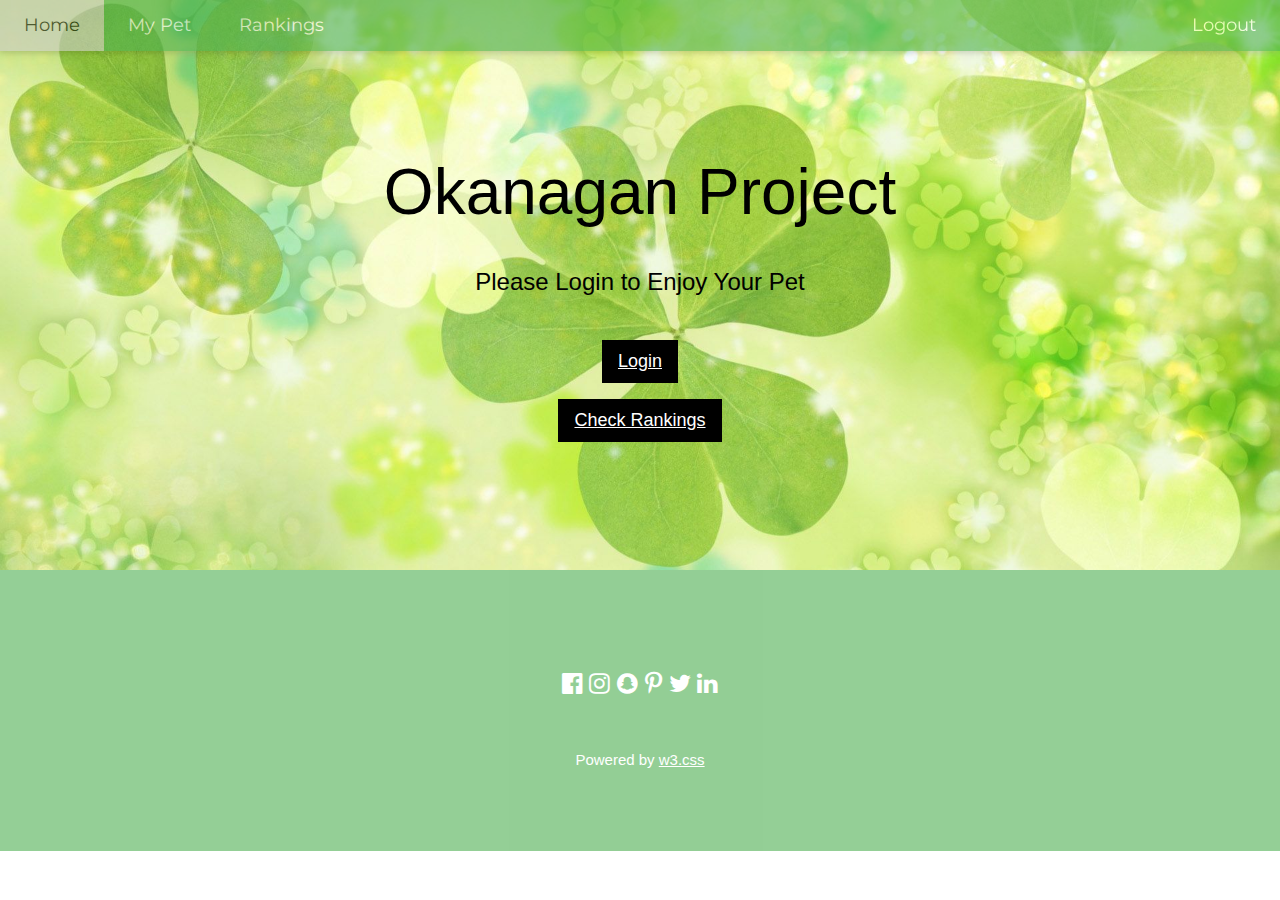
<file: index.html>
<!DOCTYPE html>
<html lang="en">
<title>Ok Project</title>
<meta charset="UTF-8">
<meta name="viewport" content="width=device-width, initial-scale=1">

<link rel="preload"  rel="stylesheet" href="css/mystyle.css" as="style">
<link rel="preload" rel="stylesheet" href="css/w3style.css" as="style">
<link rel="stylesheet" href="https://fonts.googleapis.com/css?family=Lato">
<link rel="stylesheet" href="https://fonts.googleapis.com/css?family=Montserrat">
<link rel="stylesheet" href="https://cdnjs.cloudflare.com/ajax/libs/font-awesome/4.7.0/css/font-awesome.min.css">
<link rel="stylesheet" href="css/mystyle.css">
<link rel="stylesheet" href="css/w3style.css">


<body>

<!-- Navbar -->
<div class="w3-top">
  <div class="w3-bar w3-green w3-card w3-left-align w3-large  w3-opacity">
    <a class="w3-bar-item w3-button w3-hide-medium w3-hide-large w3-right w3-padding-large w3-hover-white w3-large w3-green" href="javascript:void(0);" onclick="myFunction()" title="Toggle Navigation Menu"><i class="fa fa-bars"></i></a>
    <a href="index.html" class="w3-bar-item w3-button w3-padding-large w3-white">Home</a>
    <a href="pet_selection.php" class="w3-bar-item w3-button w3-hide-small w3-padding-large w3-hover-white">My Pet</a>
    <a href="ranking.php" class="w3-bar-item w3-button w3-padding-large w3-hide-small w3-hover-white">Rankings</a>
    <a href="logout.php" class="right-bar-item w3-button w3-hide-small w3-padding-large w3-hover-white">Logout</a>
  </div>

  <!-- Navbar on small screens -->
  <div id="navDemo" class="w3-bar-block w3-white w3-hide w3-hide-large w3-hide-medium w3-large">
    <a href="pet_selection.php" class="w3-bar-item w3-button w3-padding-large">My Pets</a>
    <a href="ranking.php" class="w3-bar-item w3-button w3-padding-large">Rankings</a>
    <a href="logout.php" class="w3-bar-item w3-button w3-padding-large">Logout</a>
  </div>
</div>

<!-- Header -->
<header id="ok-background" class="w3-container w3-green w3-center" style="padding:128px 16px">
  <h1 class="ok-text-color w3-margin w3-jumbo">Okanagan Project</h1>
  <p class="ok-text-color w3-xlarge">Please Login to Enjoy Your Pet</p>
  <button class="w3-button w3-black w3-large w3-margin-top"> <a href="login.html">Login</a></button> <br>
  <button class="w3-button w3-black w3-large w3-margin-top"> <a href="ranking.php">Check Rankings</a></button>
</header>


<!-- Footer -->
<footer class="w3-green w3-container w3-padding-64 w3-center w3-opacity">  
  <div class="w3-xlarge w3-padding-32">
    <i class="fa fa-facebook-official w3-hover-opacity"></i>
    <i class="fa fa-instagram w3-hover-opacity"></i>
    <i class="fa fa-snapchat w3-hover-opacity"></i>
    <i class="fa fa-pinterest-p w3-hover-opacity"></i>
    <i class="fa fa-twitter w3-hover-opacity"></i>
    <i class="fa fa-linkedin w3-hover-opacity"></i>
 </div>
 <p>Powered by <a href="https://www.w3schools.com/w3css/default.asp" target="_blank">w3.css</a></p>
</footer>

<script>
// Used to toggle the menu on small screens when clicking on the menu button
function myFunction() {
  var x = document.getElementById("navDemo");
  if (x.className.indexOf("w3-show") == -1) {
    x.className += " w3-show";
  } else { 
    x.className = x.className.replace(" w3-show", "");
  }
}
</script>

</body>
</html>
</file>
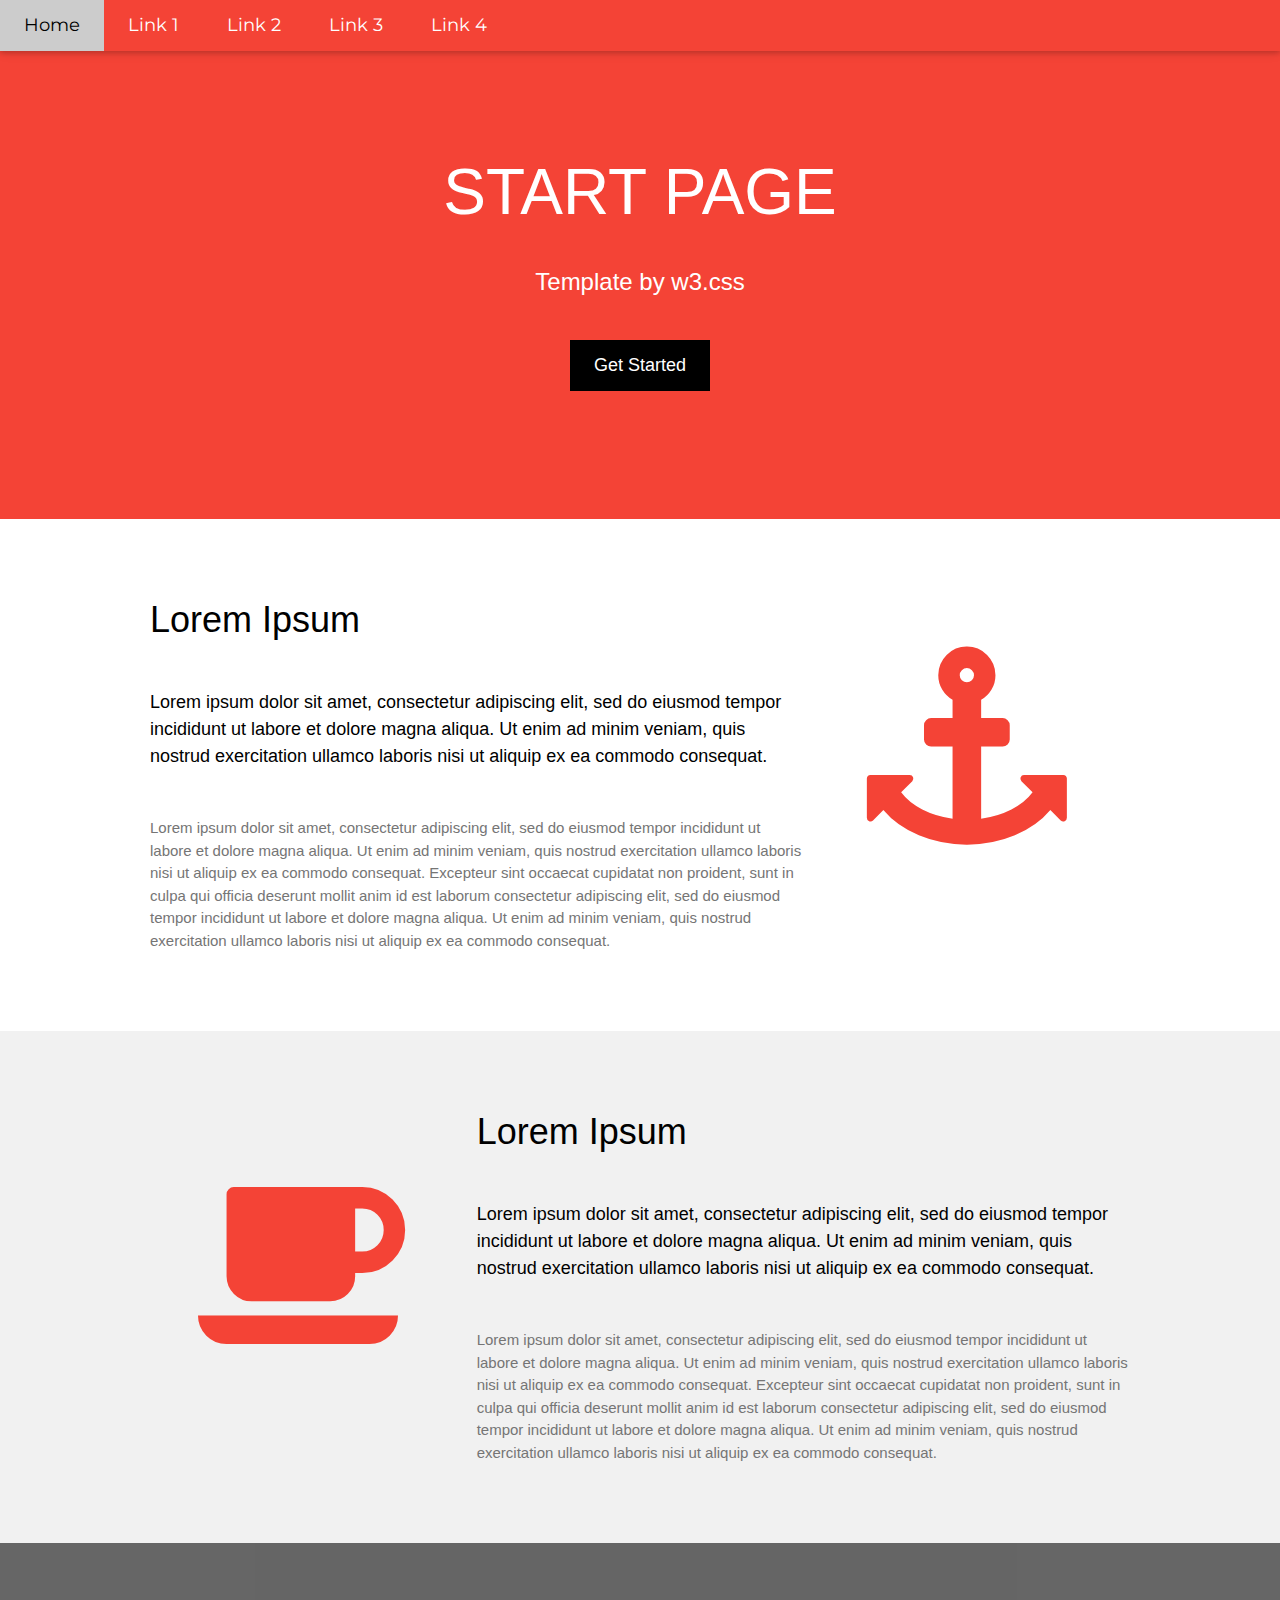
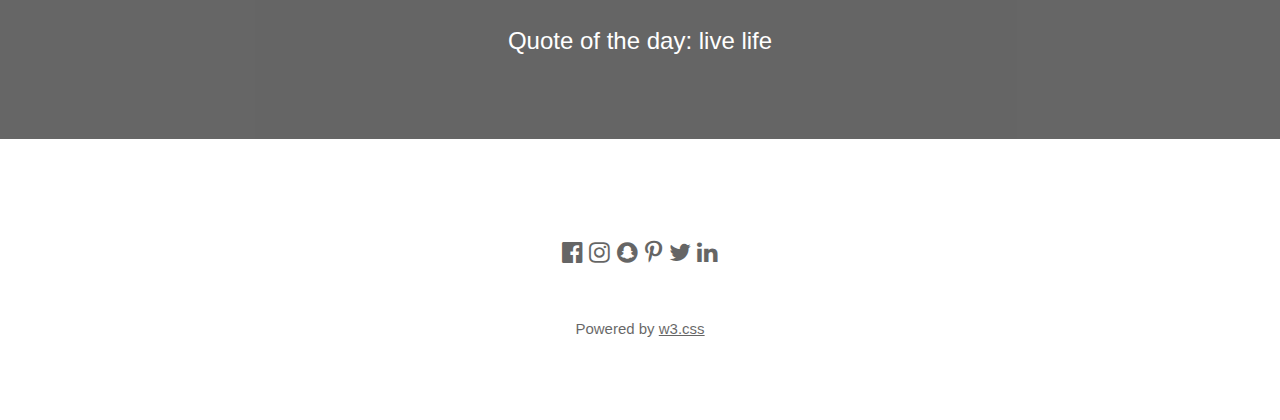
<file: index copy.html>
<!DOCTYPE html>
<html lang="en">
<title>Ok Project</title>
<meta charset="UTF-8">
<meta name="viewport" content="width=device-width, initial-scale=1">

<link rel="stylesheet" href="https://fonts.googleapis.com/css?family=Lato">
<link rel="stylesheet" href="https://fonts.googleapis.com/css?family=Montserrat">
<link rel="stylesheet" href="https://cdnjs.cloudflare.com/ajax/libs/font-awesome/4.7.0/css/font-awesome.min.css">
<link rel="stylesheet" href="css/w3style.css">

<body>

<!-- Navbar -->
<div class="w3-top">
  <div class="w3-bar w3-red w3-card w3-left-align w3-large">
    <a class="w3-bar-item w3-button w3-hide-medium w3-hide-large w3-right w3-padding-large w3-hover-white w3-large w3-red" href="javascript:void(0);" onclick="myFunction()" title="Toggle Navigation Menu"><i class="fa fa-bars"></i></a>
    <a href="#" class="w3-bar-item w3-button w3-padding-large w3-white">Home</a>
    <a href="#" class="w3-bar-item w3-button w3-hide-small w3-padding-large w3-hover-white">Link 1</a>
    <a href="#" class="w3-bar-item w3-button w3-hide-small w3-padding-large w3-hover-white">Link 2</a>
    <a href="#" class="w3-bar-item w3-button w3-hide-small w3-padding-large w3-hover-white">Link 3</a>
    <a href="#" class="w3-bar-item w3-button w3-hide-small w3-padding-large w3-hover-white">Link 4</a>
  </div>

  <!-- Navbar on small screens -->
  <div id="navDemo" class="w3-bar-block w3-white w3-hide w3-hide-large w3-hide-medium w3-large">
    <a href="#" class="w3-bar-item w3-button w3-padding-large">Link 1</a>
    <a href="#" class="w3-bar-item w3-button w3-padding-large">Link 2</a>
    <a href="#" class="w3-bar-item w3-button w3-padding-large">Link 3</a>
    <a href="#" class="w3-bar-item w3-button w3-padding-large">Link 4</a>
  </div>
</div>

<!-- Header -->
<header class="w3-container w3-red w3-center" style="padding:128px 16px">
  <h1 class="w3-margin w3-jumbo">START PAGE</h1>
  <p class="w3-xlarge">Template by w3.css</p>
  <button class="w3-button w3-black w3-padding-large w3-large w3-margin-top">Get Started</button>
</header>

<!-- First Grid -->
<div class="w3-row-padding w3-padding-64 w3-container">
  <div class="w3-content">
    <div class="w3-twothird">
      <h1>Lorem Ipsum</h1>
      <h5 class="w3-padding-32">Lorem ipsum dolor sit amet, consectetur adipiscing elit, sed do eiusmod tempor incididunt ut labore et dolore magna aliqua. Ut enim ad minim veniam, quis nostrud exercitation ullamco laboris nisi ut aliquip ex ea commodo consequat.</h5>

      <p class="w3-text-grey">Lorem ipsum dolor sit amet, consectetur adipiscing elit, sed do eiusmod tempor incididunt ut labore et dolore magna aliqua. Ut enim ad minim veniam, quis nostrud exercitation ullamco laboris nisi ut aliquip ex ea commodo consequat. Excepteur sint
        occaecat cupidatat non proident, sunt in culpa qui officia deserunt mollit anim id est laborum consectetur adipiscing elit, sed do eiusmod tempor incididunt ut labore et dolore magna aliqua. Ut enim ad minim veniam, quis nostrud exercitation ullamco
        laboris nisi ut aliquip ex ea commodo consequat.</p>
    </div>

    <div class="w3-third w3-center">
      <i class="fa fa-anchor w3-padding-64 w3-text-red"></i>
    </div>
  </div>
</div>

<!-- Second Grid -->
<div class="w3-row-padding w3-light-grey w3-padding-64 w3-container">
  <div class="w3-content">
    <div class="w3-third w3-center">
      <i class="fa fa-coffee w3-padding-64 w3-text-red w3-margin-right"></i>
    </div>

    <div class="w3-twothird">
      <h1>Lorem Ipsum</h1>
      <h5 class="w3-padding-32">Lorem ipsum dolor sit amet, consectetur adipiscing elit, sed do eiusmod tempor incididunt ut labore et dolore magna aliqua. Ut enim ad minim veniam, quis nostrud exercitation ullamco laboris nisi ut aliquip ex ea commodo consequat.</h5>

      <p class="w3-text-grey">Lorem ipsum dolor sit amet, consectetur adipiscing elit, sed do eiusmod tempor incididunt ut labore et dolore magna aliqua. Ut enim ad minim veniam, quis nostrud exercitation ullamco laboris nisi ut aliquip ex ea commodo consequat. Excepteur sint
        occaecat cupidatat non proident, sunt in culpa qui officia deserunt mollit anim id est laborum consectetur adipiscing elit, sed do eiusmod tempor incididunt ut labore et dolore magna aliqua. Ut enim ad minim veniam, quis nostrud exercitation ullamco
        laboris nisi ut aliquip ex ea commodo consequat.</p>
    </div>
  </div>
</div>

<div class="w3-container w3-black w3-center w3-opacity w3-padding-64">
    <h1 class="w3-margin w3-xlarge">Quote of the day: live life</h1>
</div>

<!-- Footer -->
<footer class="w3-container w3-padding-64 w3-center w3-opacity">  
  <div class="w3-xlarge w3-padding-32">
    <i class="fa fa-facebook-official w3-hover-opacity"></i>
    <i class="fa fa-instagram w3-hover-opacity"></i>
    <i class="fa fa-snapchat w3-hover-opacity"></i>
    <i class="fa fa-pinterest-p w3-hover-opacity"></i>
    <i class="fa fa-twitter w3-hover-opacity"></i>
    <i class="fa fa-linkedin w3-hover-opacity"></i>
 </div>
 <p>Powered by <a href="https://www.w3schools.com/w3css/default.asp" target="_blank">w3.css</a></p>
</footer>

<script>
// Used to toggle the menu on small screens when clicking on the menu button
function myFunction() {
  var x = document.getElementById("navDemo");
  if (x.className.indexOf("w3-show") == -1) {
    x.className += " w3-show";
  } else { 
    x.className = x.className.replace(" w3-show", "");
  }
}
</script>

</body>
</html>
</file>
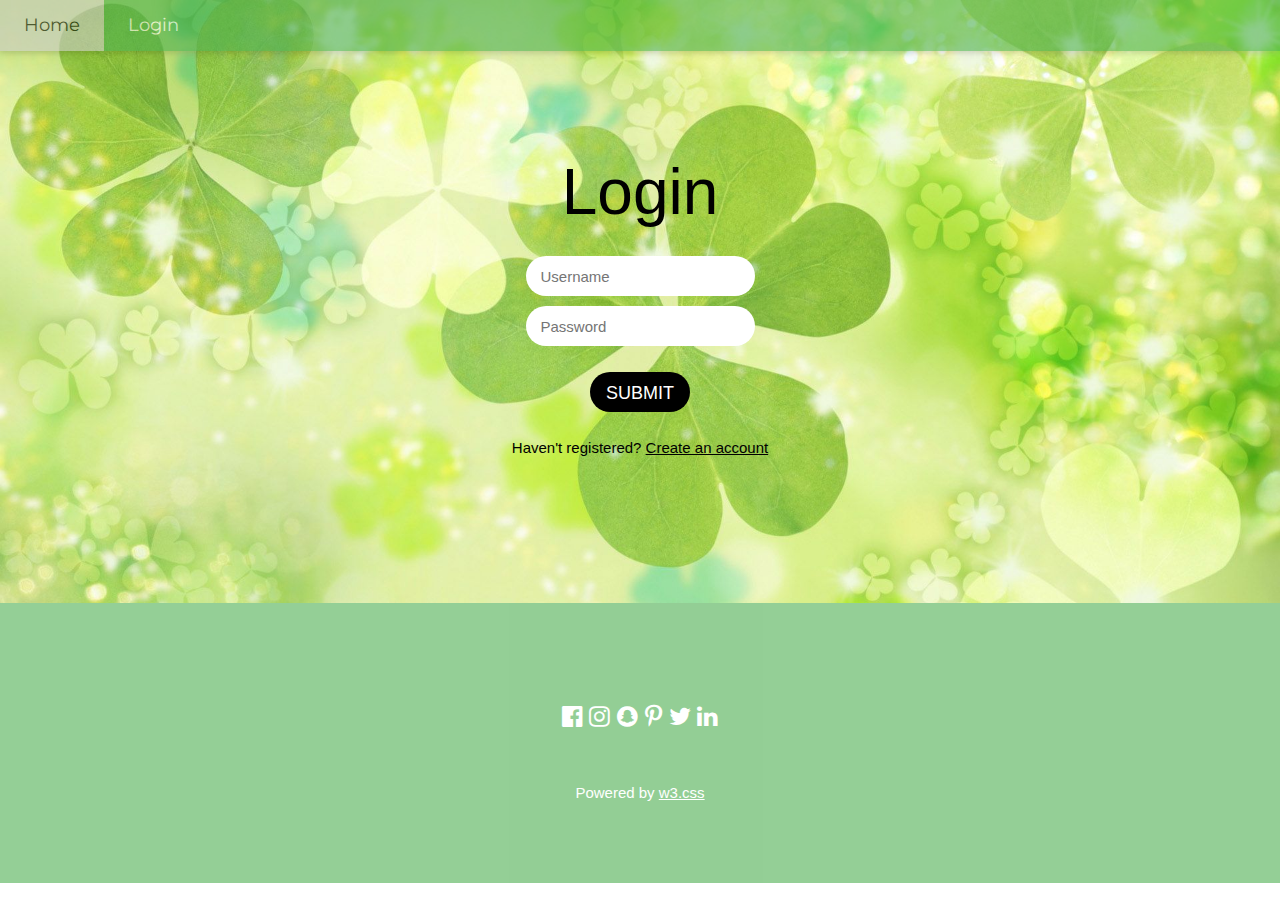
<file: login.html>
<!DOCTYPE html>
<html lang="en">
<title>Ok Project</title>
<meta charset="UTF-8">
<meta name="viewport" content="width=device-width, initial-scale=1">

<link rel="stylesheet" href="https://fonts.googleapis.com/css?family=Lato">
<link rel="stylesheet" href="https://fonts.googleapis.com/css?family=Montserrat">
<link rel="stylesheet" href="https://cdnjs.cloudflare.com/ajax/libs/font-awesome/4.7.0/css/font-awesome.min.css">
<link rel="stylesheet" href="css/mystyle.css">
<link rel="stylesheet" href="css/w3style.css">

<body>

    <!-- Navbar -->
    <div class="w3-top">
        <div class="w3-bar w3-green w3-card w3-left-align w3-large  w3-opacity">
          <a class="w3-bar-item w3-button w3-hide-medium w3-hide-large w3-right w3-padding-large w3-hover-white w3-large w3-green" href="javascript:void(0);" onclick="myFunction()" title="Toggle Navigation Menu"><i class="fa fa-bars"></i></a>
          <a href="index.html" class="w3-bar-item w3-button w3-padding-large w3-white">Home</a>
          <a href="login.html" class="w3-bar-item w3-button w3-hide-small w3-padding-large w3-hover-white">Login</a>
        </div>
      
        <!-- Navbar on small screens -->
        <div id="navDemo" class="w3-bar-block w3-white w3-hide w3-hide-large w3-hide-medium w3-large">
          <a href="login.html" class="w3-bar-item w3-button w3-padding-large">Login</a>
        </div>
      </div>

    <!-- Header -->
    <header id="ok-background" class="w3-container w3-green w3-center" style="padding:128px 16px">
        <h1 class="ok-text-color w3-margin w3-jumbo">Login</h1>
        <form method="POST" action="login.php">
            <div><input type="text" name="username" placeholder="Username" required minlength="3" maxlength="20"
                    class="input" /></div>
            <div><input type="password" name="password" placeholder="Password" required minlength="7" maxlength="20"
                    class="input" />
            </div>
            <div><input class="w3-button w3-black w3-large w3-margin-top" type="submit" value="SUBMIT"></div>
        </form>
        <p class="ok-text-color">Haven't registered? <a id="toregister" href="register.html">Create an account</a></p>
    </header>


    <!-- Footer -->
    <footer class="w3-green w3-container w3-padding-64 w3-center w3-opacity">
        <div class="w3-xlarge w3-padding-32">
            <i class="fa fa-facebook-official w3-hover-opacity"></i>
            <i class="fa fa-instagram w3-hover-opacity"></i>
            <i class="fa fa-snapchat w3-hover-opacity"></i>
            <i class="fa fa-pinterest-p w3-hover-opacity"></i>
            <i class="fa fa-twitter w3-hover-opacity"></i>
            <i class="fa fa-linkedin w3-hover-opacity"></i>
        </div>
        <p>Powered by <a href="https://www.w3schools.com/w3css/default.asp" target="_blank">w3.css</a></p>
    </footer>

    <script>
        // Used to toggle the menu on small screens when clicking on the menu button
        function myFunction() {
            var x = document.getElementById("navDemo");
            if (x.className.indexOf("w3-show") == -1) {
                x.className += " w3-show";
            } else {
                x.className = x.className.replace(" w3-show", "");
            }
        }
    </script>

</body>

</html>
</file>
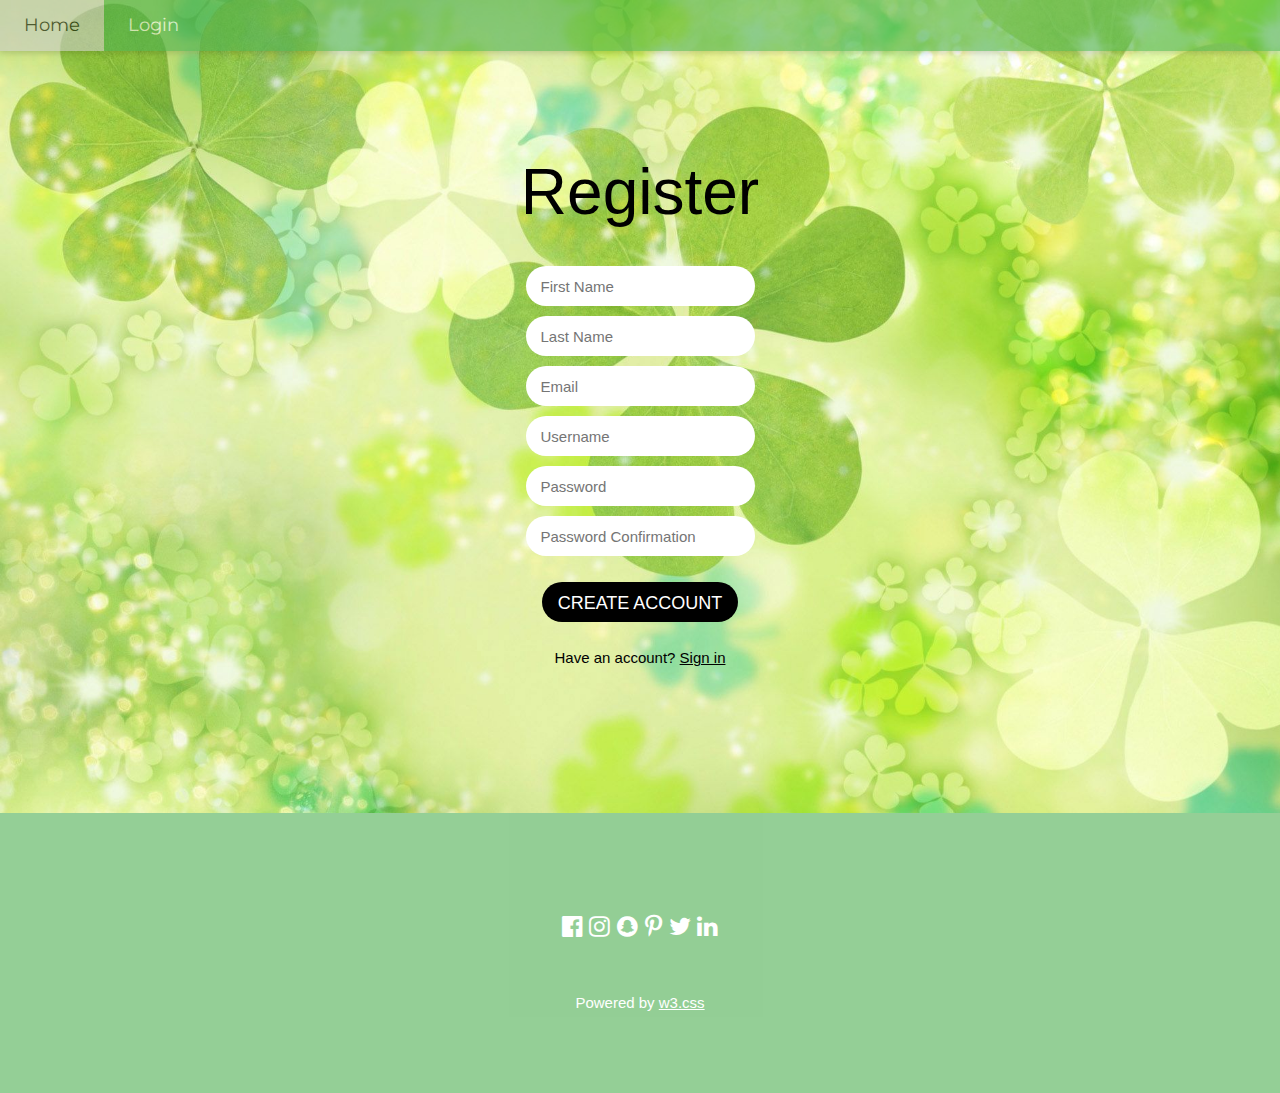
<file: register.html>
<!DOCTYPE html>
<html lang="en">
<title>Ok Project</title>
<meta charset="UTF-8">
<meta name="viewport" content="width=device-width, initial-scale=1">

<link rel="stylesheet" href="https://fonts.googleapis.com/css?family=Lato">
<link rel="stylesheet" href="https://fonts.googleapis.com/css?family=Montserrat">
<link rel="stylesheet" href="https://cdnjs.cloudflare.com/ajax/libs/font-awesome/4.7.0/css/font-awesome.min.css">
<link rel="stylesheet" href="css/mystyle.css">
<link rel="stylesheet" href="css/w3style.css">
<script>
    // Used to toggle the menu on small screens when clicking on the menu button
    function myFunction() {
        var x = document.getElementById("navDemo");
        if (x.className.indexOf("w3-show") == -1) {
            x.className += " w3-show";
        } else {
            x.className = x.className.replace(" w3-show", "");
        }
    }

    function registerValidation() {
        const pass = document.getElementById("pass").value;
        const passCon = document.getElementById("passCon").value;
        if (pass != passCon) {
            alert("Password is not matched");
            return false;
        }
    }
</script>
<body>

    <!-- Navbar -->
    <div class="w3-top">
        <div class="w3-bar w3-green w3-card w3-left-align w3-large  w3-opacity">
            <a class="w3-bar-item w3-button w3-hide-medium w3-hide-large w3-right w3-padding-large w3-hover-white w3-large w3-green"
                href="javascript:void(0);" onclick="myFunction()" title="Toggle Navigation Menu"><i
                    class="fa fa-bars"></i></a>
            <a href="index.html" class="w3-bar-item w3-button w3-padding-large w3-white">Home</a>
            <a href="login.html" class="w3-bar-item w3-button w3-hide-small w3-padding-large w3-hover-white">Login</a>
        </div>

        <!-- Navbar on small screens -->
        <div id="navDemo" class="w3-bar-block w3-white w3-hide w3-hide-large w3-hide-medium w3-large">
            <a href="login.html" class="w3-bar-item w3-button w3-padding-large">Login</a>
        </div>
    </div>

    <!-- Header -->
    <header id="ok-background" class="w3-container w3-green w3-center" style="padding:128px 16px">
        <h1 class="ok-text-color w3-margin w3-jumbo">Register</h1>
        <form class="register-form" method="POST" action="register.php" onsubmit="return registerValidation()">
            <div class="name">
                <input type="text" name="fname" placeholder="First Name" required minlength="3" maxlength="20" />
            </div>
            <div>
                <input type="text" name="lname" placeholder="Last Name" required minlength="3" maxlength="20" />
            </div>
            <div><input type="email" name="email" placeholder="Email" required minlength="10" maxlength="30" />
            </div>
            <div><input type="text" name="username" placeholder="Username" required minlength="3" maxlength="20" />
            </div>
            <div><input type="password" name="password" placeholder="Password" required minlength="7" maxlength="20"
                    id="pass" /></div>
            <div><input type="password" name="password" placeholder="Password Confirmation" required minlength="3"
                    maxlength="20" id="passCon" /></div>
            <div><input type="submit" value="CREATE ACCOUNT" class="w3-button w3-black w3-large w3-margin-top" /></div>
        </form>
        <p class="ok-text-color">Have an account? <a href="login.html">Sign in</a></p>
        </div>
    </header>


    <!-- Footer -->
    <footer class="w3-green w3-container w3-padding-64 w3-center w3-opacity">
        <div class="w3-xlarge w3-padding-32">
            <i class="fa fa-facebook-official w3-hover-opacity"></i>
            <i class="fa fa-instagram w3-hover-opacity"></i>
            <i class="fa fa-snapchat w3-hover-opacity"></i>
            <i class="fa fa-pinterest-p w3-hover-opacity"></i>
            <i class="fa fa-twitter w3-hover-opacity"></i>
            <i class="fa fa-linkedin w3-hover-opacity"></i>
        </div>
        <p>Powered by <a href="https://www.w3schools.com/w3css/default.asp" target="_blank">w3.css</a></p>
    </footer>


</body>

</html>
</file>
<file: css/mystyle.css>
#ok-background {

    background-image: url("../assets/css-images/background1.jpg");
    background-color: hsl(122, 49%, 38%);
    background-repeat: no-repeat;
    background-size: cover;
}

#death-background {

  background-image: url("../assets/css-images/background3.jpg");
  background-color: hsl(122, 49%, 38%);
  background-repeat: no-repeat;
  background-size: cover;
}



.ok-text-color {

    color: black;
    border-color: whitesmoke;

}

.ok-footer-background {
    background-color: #4CAF50;
}

.ok-table-container {

    float: center;
    width: 25;
}
.register-form2 {

    border-radius: 20px;
}
input {
    border-radius: 20px;
	height: 40px;
	line-height: 40px;
	table: inline-block;
	padding: 0px 15px;
	color: #6a6a6a;
	font-size: 13px;
	text-transform: none;
	box-shadow: none;
	border: none;
	margin-bottom: 10px;
}

.name{
    padding-top: 10px;

}
.input2 {
    border-radius: 20px;
	height: 40px;
	line-height: 40px;
	padding: 5px 15px;
	color: #6a6a6a;
	font-size: 13px;
	text-transform: none;
	box-shadow: none;
	border: solid 1px;
	margin-bottom: 10px;
    text-align: center;
}

.right-bar-item {
	padding: 8px 16px;
    float: right;
    width: auto;
    border: none;
    table: block;
    outline: 0;
	text-align: right;
	border: none;
    white-space: normal;

}

.pet-table .pet-table2{
    box-sizing: border-box;
    border-spacing: 0;
    width: 100%;
    overflow: hidden;
    border-radius: 30%;
    color: black;
}
.pet-table2 {
    border: 1px solid #ccc;
}

.pet-bordered tr, .pet-table2 tr {
    border-bottom: 1px solid #ddd;

}

.pet-striped tbody tr:nth-child(even) {
    background-color: #f1f1f1;
}

.pet-table2 tr:nth-child(odd) {
    background-color: #fff;
}

.pet-table2 tr:nth-child(even) {
    background-color: #f1f1f1;
}
.pet-table td, .pet-table th, .pet-table2 td, .pet-table2 th {
    color: black;
	width: 250px;
    height: 170px;
    padding: 8px 8px;
    text-align: center;
    
	box-shadow: rgba(0, 0, 0, 0.15);

}
#image-container {
    width: 250px !important; 
    height: 500px !important;
    padding-top: 10px !important;
    padding-bottom: 10px !important;
}
.pet-table img {
    width: 100%;
    height: auto;
}
.pet-table th:first-child, .pet-table td:first-child, .pet-table2 th:first-child, .pet-table2 td:first-child {
    padding-left: 16px;
	width: auto;
    height: 70px;
}


.ok-row {
    margin-left:-5px;
  }
    
  .ok-column {
    float: left;
    width: 350px;
    padding: 25px;
  }
  .ok-row::after {
    content: "";
    clear: both;
    display: table;
  }

  .ok-content{
    max-width: 1600px;
    display: flex;
    justify-content: center;
    margin-left: auto;
    margin-right: auto;
    background-color: #fff;

  }

  /* The Modal (background) */
.modal {
    display: none; /* Hidden by default */
    position: fixed; /* Stay in place */
    z-index: 1; /* Sit on top */
    padding-top: 100px; /* Location of the box */
    left: 0;
    top: 0;
    width: 100%; /* Full width */
    height: 100%; /* Full height */
    overflow: auto; /* Enable scroll if needed */
    background-color: rgb(0,0,0); /* Fallback color */
    background-color: rgba(0,0,0,0.4); /* Black w/ opacity */
    align-self: center;

  }
  
  /* Modal Content */
  .modal-content {
    position: relative;
    background-color: #fefefe;
    margin: auto;
    padding: 0;
    border: 1px solid #888;
    width: 30%;
    box-shadow: 0 4px 8px 0 rgba(0,0,0,0.2),0 6px 20px 0 rgba(0,0,0,0.19);
    -webkit-animation-name: animatetop;
    -webkit-animation-duration: 0.4s;
    animation-name: animatetop;
    animation-duration: 0.4s

  }
  
  /* Add Animation */
  @-webkit-keyframes animatetop {
    from {top:-300px; opacity:0} 
    to {top:0; opacity:1}
  }
  
  @keyframes animatetop {
    from {top:-300px; opacity:0}
    to {top:0; opacity:1}
  }
  
  /* The Close Button */
  .close {
    color: white;
    float: right;
    font-size: 28px;
    font-weight: bold;
  }
  
  .close:hover,
  .close:focus {
    color: #000;
    text-decoration: none;
    cursor: pointer;
  }
  
  .modal-header {
    padding: 2px 16px;
    background-color: #5cb85c;
    color: white;

  }
  
  .modal-body {padding: 2px 16px;}
  
  .modal-footer {
    padding: 2px 16px;
    background-color: #5cb85c;
    color: white;
  }

  .resize{
    height: 100px;
    width: 100px;

  }
  .resize2{
    height: 100px !important;
    width : 100px !important;
  }

  .disabled{
    pointer-events: none;
  }
</file>
<file: css/w3style.css>
body, h1, h2, h3, h4, h5, h6 {
    font-family: "Lato", sans-serif
}

.w3-bar, h1, button {
    font-family: "Montserrat", sans-serif
}

.fa-anchor, .fa-coffee {
    font-size: 200px
}

/* W3.CSS 4.15 December 2020 by Jan Egil and Borge Refsnes */
html {
    box-sizing: border-box
}

*, *:before, *:after {
    box-sizing: inherit
}

/* Extract from normalize.css by Nicolas Gallagher and Jonathan Neal git.io/normalize */
html {
    -ms-text-size-adjust: 100%;
    -webkit-text-size-adjust: 100%
}

body {
    margin: 0
}

article, aside, details, figcaption, figure, footer, header, main, menu, nav, section {
    display: block
}

summary {
    display: list-item
}

audio, canvas, progress, video {
    display: inline-block
}

progress {
    vertical-align: baseline
}

audio:not([controls]) {
    display: none;
    height: 0
}

[hidden], template {
    display: none
}

a {
    background-color: transparent
}

a:active, a:hover {
    outline-width: 0
}

abbr[title] {
    border-bottom: none;
    text-decoration: underline;
    text-decoration: underline dotted
}

b, strong {
    font-weight: bolder
}

dfn {
    font-style: italic
}

mark {
    background: #ff0;
    color: #000
}

small {
    font-size: 80%
}

sub, sup {
    font-size: 75%;
    line-height: 0;
    position: relative;
    vertical-align: baseline
}

sub {
    bottom: -0.25em
}

sup {
    top: -0.5em
}

figure {
    margin: 1em 40px
}

img {
    border-style: none
}

code, kbd, pre, samp {
    font-family: monospace, monospace;
    font-size: 1em
}

hr {
    box-sizing: content-box;
    height: 0;
    overflow: visible
}

button, input, select, textarea, optgroup {
    font: inherit;
}

optgroup {
    font-weight: bold
}

button, input {
    overflow: visible
}

button, select {
    text-transform: none
}

button, [type=button], [type=reset], [type=submit] {
    -webkit-appearance: button
}

button::-moz-focus-inner, [type=button]::-moz-focus-inner, [type=reset]::-moz-focus-inner, [type=submit]::-moz-focus-inner {
    border-style: none;
    padding: 0
}

button:-moz-focusring, [type=button]:-moz-focusring, [type=reset]:-moz-focusring, [type=submit]:-moz-focusring {
    outline: 1px dotted ButtonText
}

fieldset {
    border: 1px solid #c0c0c0;
    margin: 0 2px;
    padding: .35em .625em .75em
}

legend {
    color: inherit;
    display: table;
    max-width: 100%;
    padding: 0;
    white-space: normal
}

textarea {
    overflow: auto
}

[type=checkbox], [type=radio] {
    padding: 0
}

[type=number]::-webkit-inner-spin-button, [type=number]::-webkit-outer-spin-button {
    height: auto
}

[type=search] {
    -webkit-appearance: textfield;
    outline-offset: -2px
}

[type=search]::-webkit-search-decoration {
    -webkit-appearance: none
}

::-webkit-file-upload-button {
    -webkit-appearance: button;
    font: inherit
}

/* End extract */
html, body {
    font-family: Verdana, sans-serif;
    font-size: 15px;
    line-height: 1.5
}

html {
    overflow-x: hidden
}

h1 {
    font-size: 36px
}

h2 {
    font-size: 30px
}

h3 {
    font-size: 24px
}

h4 {
    font-size: 20px
}

h5 {
    font-size: 18px
}

h6 {
    font-size: 16px
}

.w3-serif {
    font-family: serif
}

.w3-sans-serif {
    font-family: sans-serif
}

.w3-cursive {
    font-family: cursive
}

.w3-monospace {
    font-family: monospace
}

h1, h2, h3, h4, h5, h6 {
    font-family: "Segoe UI", Arial, sans-serif;
    font-weight: 400;
    margin: 10px 0
}

.w3-wide {
    letter-spacing: 4px
}

hr {
    border: 0;
    border-top: 1px solid #eee;
    margin: 20px 0
}

.w3-image {
    max-width: 100%;
    height: auto
}

img {
    vertical-align: middle
}

a {
    color: inherit
}

.w3-table, .w3-table-all {
    border-collapse: collapse;
    border-spacing: 0;
    width: 100%;
    display: table
}

.w3-table-all {
    border: 1px solid #ccc
}

.w3-bordered tr, .w3-table-all tr {
    border-bottom: 1px solid #ddd
}

.w3-striped tbody tr:nth-child(even) {
    background-color: #f1f1f1
}

.w3-table-all tr:nth-child(odd) {
    background-color: #fff
}

.w3-table-all tr:nth-child(even) {
    background-color: #f1f1f1
}

.w3-hoverable tbody tr:hover, .w3-ul.w3-hoverable li:hover {
    background-color: #ccc
}

.w3-centered tr th, .w3-centered tr td {
    text-align: center
}

.w3-table td, .w3-table th, .w3-table-all td, .w3-table-all th {
    padding: 8px 8px;
    display: table-cell;
    text-align: left;
    vertical-align: top
}

.w3-table th:first-child, .w3-table td:first-child, .w3-table-all th:first-child, .w3-table-all td:first-child {
    padding-left: 16px
}

.w3-btn, .w3-button {
    border: none;
    display: inline-block;
    padding: 8px 16px;
    vertical-align: middle;
    overflow: hidden;
    text-decoration: none;
    color: inherit;
    background-color: inherit;
    text-align: center;
    cursor: pointer;
    white-space: nowrap
}

.w3-btn:hover {
    box-shadow: 0 8px 16px 0 rgba(0, 0, 0, 0.2), 0 6px 20px 0 rgba(0, 0, 0, 0.19)
}

.w3-btn, .w3-button {
    -webkit-touch-callout: none;
    -webkit-user-select: none;
    -khtml-user-select: none;
    -moz-user-select: none;
    -ms-user-select: none;
    user-select: none
}

.w3-disabled, .w3-btn:disabled, .w3-button:disabled {
    cursor: not-allowed;
    opacity: 0.3
}

.w3-disabled *, :disabled * {
    pointer-events: none
}

.w3-btn.w3-disabled:hover, .w3-btn:disabled:hover {
    box-shadow: none
}

.w3-badge, .w3-tag {
    background-color: #000;
    color: #fff;
    display: inline-block;
    padding-left: 8px;
    padding-right: 8px;
    text-align: center
}

.w3-badge {
    border-radius: 50%
}

.w3-ul {
    list-style-type: none;
    padding: 0;
    margin: 0
}

.w3-ul li {
    padding: 8px 16px;
    border-bottom: 1px solid #ddd
}

.w3-ul li:last-child {
    border-bottom: none
}

.w3-tooltip, .w3-display-container {
    position: relative
}

.w3-tooltip .w3-text {
    display: none
}

.w3-tooltip:hover .w3-text {
    display: inline-block
}

.w3-ripple:active {
    opacity: 0.5
}

.w3-ripple {
    transition: opacity 0s
}

.w3-input {
    padding: 8px;
    display: block;
    border: none;
    border-bottom: 1px solid #ccc;
    width: 100%
}

.w3-select {
    padding: 9px 0;
    width: 100%;
    border: none;
    border-bottom: 1px solid #ccc
}

.w3-dropdown-click, .w3-dropdown-hover {
    position: relative;
    display: inline-block;
    cursor: pointer
}

.w3-dropdown-hover:hover .w3-dropdown-content {
    display: block
}

.w3-dropdown-hover:first-child, .w3-dropdown-click:hover {
    background-color: #ccc;
    color: #000
}

.w3-dropdown-hover:hover>.w3-button:first-child, .w3-dropdown-click:hover>.w3-button:first-child {
    background-color: #ccc;
    color: #000
}

.w3-dropdown-content {
    cursor: auto;
    color: #000;
    background-color: #fff;
    display: none;
    position: absolute;
    min-width: 160px;
    margin: 0;
    padding: 0;
    z-index: 1
}

.w3-check, .w3-radio {
    width: 24px;
    height: 24px;
    position: relative;
    top: 6px
}

.w3-sidebar {
    height: 100%;
    width: 200px;
    background-color: #fff;
    position: fixed !important;
    z-index: 1;
    overflow: auto
}

.w3-bar-block .w3-dropdown-hover, .w3-bar-block .w3-dropdown-click {
    width: 100%
}

.w3-bar-block .w3-dropdown-hover .w3-dropdown-content, .w3-bar-block .w3-dropdown-click .w3-dropdown-content {
    min-width: 100%
}

.w3-bar-block .w3-dropdown-hover .w3-button, .w3-bar-block .w3-dropdown-click .w3-button {
    width: 100%;
    text-align: left;
    padding: 8px 16px
}

.w3-main, #main {
    transition: margin-left .4s
}

.w3-modal {
    z-index: 3;
    display: none;
    padding-top: 100px;
    position: fixed;
    left: 0;
    top: 0;
    width: 100%;
    height: 100%;
    overflow: auto;
    background-color: rgb(0, 0, 0);
    background-color: rgba(0, 0, 0, 0.4)
}

.w3-modal-content {
    margin: auto;
    background-color: #fff;
    position: relative;
    padding: 0;
    outline: 0;
    width: 600px
}

.w3-bar {
    width: 100%;
    overflow: hidden
}

.w3-center .w3-bar {
    display: inline-block;
    width: auto
}

.w3-bar .w3-bar-item {
    padding: 8px 16px;
    float: left;
    width: auto;
    border: none;
    display: block;
    outline: 0
}

.w3-bar .w3-dropdown-hover, .w3-bar .w3-dropdown-click {
    position: static;
    float: left
}

.w3-bar .w3-button {
    white-space: normal
}

.w3-bar-block .w3-bar-item {
    width: 100%;
    display: block;
    padding: 8px 16px;
    text-align: left;
    border: none;
    white-space: normal;
    float: none;
    outline: 0
}

.w3-bar-block.w3-center .w3-bar-item {
    text-align: center
}

.w3-block {
    display: block;
    width: 100%
}

.w3-responsive {
    display: block;
    overflow-x: auto
}

.w3-container:after, .w3-container:before, .w3-panel:after, .w3-panel:before, .w3-row:after, .w3-row:before, .w3-row-padding:after, .w3-row-padding:before,
.w3-cell-row:before, .w3-cell-row:after, .w3-clear:after, .w3-clear:before, .w3-bar:before, .w3-bar:after {
    content: "";
    display: table;
    clear: both
}

.w3-col, .w3-half, .w3-third, .w3-twothird, .w3-threequarter, .w3-quarter {
    float: left;
    width: 100%
}

.w3-col.s1 {
    width: 8.33333%
}

.w3-col.s2 {
    width: 16.66666%
}

.w3-col.s3 {
    width: 24.99999%
}

.w3-col.s4 {
    width: 33.33333%
}

.w3-col.s5 {
    width: 41.66666%
}

.w3-col.s6 {
    width: 49.99999%
}

.w3-col.s7 {
    width: 58.33333%
}

.w3-col.s8 {
    width: 66.66666%
}

.w3-col.s9 {
    width: 74.99999%
}

.w3-col.s10 {
    width: 83.33333%
}

.w3-col.s11 {
    width: 91.66666%
}

.w3-col.s12 {
    width: 99.99999%
}

@media (min-width:601px) {
    .w3-col.m1 {
        width: 8.33333%
    }

    .w3-col.m2 {
        width: 16.66666%
    }

    .w3-col.m3, .w3-quarter {
        width: 24.99999%
    }

    .w3-col.m4, .w3-third {
        width: 33.33333%
    }

    .w3-col.m5 {
        width: 41.66666%
    }

    .w3-col.m6, .w3-half {
        width: 49.99999%
    }

    .w3-col.m7 {
        width: 58.33333%
    }

    .w3-col.m8, .w3-twothird {
        width: 66.66666%
    }

    .w3-col.m9, .w3-threequarter {
        width: 74.99999%
    }

    .w3-col.m10 {
        width: 83.33333%
    }

    .w3-col.m11 {
        width: 91.66666%
    }

    .w3-col.m12 {
        width: 99.99999%
    }
}

@media (min-width:993px) {
    .w3-col.l1 {
        width: 8.33333%
    }

    .w3-col.l2 {
        width: 16.66666%
    }

    .w3-col.l3 {
        width: 24.99999%
    }

    .w3-col.l4 {
        width: 33.33333%
    }

    .w3-col.l5 {
        width: 41.66666%
    }

    .w3-col.l6 {
        width: 49.99999%
    }

    .w3-col.l7 {
        width: 58.33333%
    }

    .w3-col.l8 {
        width: 66.66666%
    }

    .w3-col.l9 {
        width: 74.99999%
    }

    .w3-col.l10 {
        width: 83.33333%
    }

    .w3-col.l11 {
        width: 91.66666%
    }

    .w3-col.l12 {
        width: 99.99999%
    }
}

.w3-rest {
    overflow: hidden
}

.w3-stretch {
    margin-left: -16px;
    margin-right: -16px
}

.w3-content, .w3-auto {
    margin-left: auto;
    margin-right: auto
}

.w3-content {
    max-width: 980px
}

.w3-auto {
    max-width: 1140px
}

.w3-cell-row {
    display: table;
    width: 100%
}

.w3-cell {
    display: table-cell
}

.w3-cell-top {
    vertical-align: top
}

.w3-cell-middle {
    vertical-align: middle
}

.w3-cell-bottom {
    vertical-align: bottom
}

.w3-hide {
    display: none !important
}

.w3-show-block, .w3-show {
    display: block !important
}

.w3-show-inline-block {
    display: inline-block !important
}

@media (max-width:1205px) {
    .w3-auto {
        max-width: 95%
    }
}

@media (max-width:600px) {
    .w3-modal-content {
        margin: 0 10px;
        width: auto !important
    }

    .w3-modal {
        padding-top: 30px
    }

    .w3-dropdown-hover.w3-mobile .w3-dropdown-content, .w3-dropdown-click.w3-mobile .w3-dropdown-content {
        position: relative
    }

    .w3-hide-small {
        display: none !important
    }

    .w3-mobile {
        display: block;
        width: 100% !important
    }

    .w3-bar-item.w3-mobile, .w3-dropdown-hover.w3-mobile, .w3-dropdown-click.w3-mobile {
        text-align: center
    }

    .w3-dropdown-hover.w3-mobile, .w3-dropdown-hover.w3-mobile .w3-btn, .w3-dropdown-hover.w3-mobile .w3-button, .w3-dropdown-click.w3-mobile, .w3-dropdown-click.w3-mobile .w3-btn, .w3-dropdown-click.w3-mobile .w3-button {
        width: 100%
    }
}

@media (max-width:768px) {
    .w3-modal-content {
        width: 500px
    }

    .w3-modal {
        padding-top: 50px
    }
}

@media (min-width:993px) {
    .w3-modal-content {
        width: 900px
    }

    .w3-hide-large {
        display: none !important
    }

    .w3-sidebar.w3-collapse {
        display: block !important
    }
}

@media (max-width:992px) and (min-width:601px) {
    .w3-hide-medium {
        display: none !important
    }
}

@media (max-width:992px) {
    .w3-sidebar.w3-collapse {
        display: none
    }

    .w3-main {
        margin-left: 0 !important;
        margin-right: 0 !important
    }

    .w3-auto {
        max-width: 100%
    }
}

.w3-top, .w3-bottom {
    position: fixed;
    width: 100%;
    z-index: 1
}

.w3-top {
    top: 0
}

.w3-bottom {
    bottom: 0
}

.w3-overlay {
    position: fixed;
    display: none;
    width: 100%;
    height: 100%;
    top: 0;
    left: 0;
    right: 0;
    bottom: 0;
    background-color: rgba(0, 0, 0, 0.5);
    z-index: 2
}

.w3-display-topleft {
    position: absolute;
    left: 0;
    top: 0
}

.w3-display-topright {
    position: absolute;
    right: 0;
    top: 0
}

.w3-display-bottomleft {
    position: absolute;
    left: 0;
    bottom: 0
}

.w3-display-bottomright {
    position: absolute;
    right: 0;
    bottom: 0
}

.w3-display-middle {
    position: absolute;
    top: 50%;
    left: 50%;
    transform: translate(-50%, -50%);
    -ms-transform: translate(-50%, -50%)
}

.w3-display-left {
    position: absolute;
    top: 50%;
    left: 0%;
    transform: translate(0%, -50%);
    -ms-transform: translate(-0%, -50%)
}

.w3-display-right {
    position: absolute;
    top: 50%;
    right: 0%;
    transform: translate(0%, -50%);
    -ms-transform: translate(0%, -50%)
}

.w3-display-topmiddle {
    position: absolute;
    left: 50%;
    top: 0;
    transform: translate(-50%, 0%);
    -ms-transform: translate(-50%, 0%)
}

.w3-display-bottommiddle {
    position: absolute;
    left: 50%;
    bottom: 0;
    transform: translate(-50%, 0%);
    -ms-transform: translate(-50%, 0%)
}

.w3-display-container:hover .w3-display-hover {
    display: block
}

.w3-display-container:hover span.w3-display-hover {
    display: inline-block
}

.w3-display-hover {
    display: none
}

.w3-display-position {
    position: absolute
}

.w3-circle {
    border-radius: 50%
}

.w3-round-small {
    border-radius: 2px
}

.w3-round, .w3-round-medium {
    border-radius: 4px
}

.w3-round-large {
    border-radius: 8px
}

.w3-round-xlarge {
    border-radius: 16px
}

.w3-round-xxlarge {
    border-radius: 32px
}

.w3-row-padding, .w3-row-padding>.w3-half, .w3-row-padding>.w3-third, .w3-row-padding>.w3-twothird, .w3-row-padding>.w3-threequarter, .w3-row-padding>.w3-quarter, .w3-row-padding>.w3-col {
    padding: 0 8px
}

.w3-container, .w3-panel {
    padding: 0.01em 16px
}

.w3-panel {
    margin-top: 16px;
    margin-bottom: 16px
}

.w3-code, .w3-codespan {
    font-family: Consolas, "courier new";
    font-size: 16px
}

.w3-code {
    width: auto;
    background-color: #fff;
    padding: 8px 12px;
    border-left: 4px solid #4CAF50;
    word-wrap: break-word
}

.w3-codespan {
    color: crimson;
    background-color: #f1f1f1;
    padding-left: 4px;
    padding-right: 4px;
    font-size: 110%
}

.w3-card, .w3-card-2 {
    box-shadow: 0 2px 5px 0 rgba(0, 0, 0, 0.16), 0 2px 10px 0 rgba(0, 0, 0, 0.12)
}

.w3-card-4, .w3-hover-shadow:hover {
    box-shadow: 0 4px 10px 0 rgba(0, 0, 0, 0.2), 0 4px 20px 0 rgba(0, 0, 0, 0.19)
}

.w3-spin {
    animation: w3-spin 2s infinite linear
}

@keyframes w3-spin {
    0% {
        transform: rotate(0deg)
    }

    100% {
        transform: rotate(359deg)
    }
}

.w3-animate-fading {
    animation: fading 10s infinite
}

@keyframes fading {
    0% {
        opacity: 0
    }

    50% {
        opacity: 1
    }

    100% {
        opacity: 0
    }
}

.w3-animate-opacity {
    animation: opac 0.8s
}

@keyframes opac {
    from {
        opacity: 0
    }

    to {
        opacity: 1
    }
}

.w3-animate-top {
    position: relative;
    animation: animatetop 0.4s
}

@keyframes animatetop {
    from {
        top: -300px;
        opacity: 0
    }

    to {
        top: 0;
        opacity: 1
    }
}

.w3-animate-left {
    position: relative;
    animation: animateleft 0.4s
}

@keyframes animateleft {
    from {
        left: -300px;
        opacity: 0
    }

    to {
        left: 0;
        opacity: 1
    }
}

.w3-animate-right {
    position: relative;
    animation: animateright 0.4s
}

@keyframes animateright {
    from {
        right: -300px;
        opacity: 0
    }

    to {
        right: 0;
        opacity: 1
    }
}

.w3-animate-bottom {
    position: relative;
    animation: animatebottom 0.4s
}

@keyframes animatebottom {
    from {
        bottom: -300px;
        opacity: 0
    }

    to {
        bottom: 0;
        opacity: 1
    }
}

.w3-animate-zoom {
    animation: animatezoom 0.6s
}

@keyframes animatezoom {
    from {
        transform: scale(0)
    }

    to {
        transform: scale(1)
    }
}

.w3-animate-input {
    transition: width 0.4s ease-in-out
}

.w3-animate-input:focus {
    width: 100% !important
}

.w3-opacity, .w3-hover-opacity:hover {
    opacity: 0.60
}

.w3-opacity-off, .w3-hover-opacity-off:hover {
    opacity: 1
}

.w3-opacity-max {
    opacity: 0.25
}

.w3-opacity-min {
    opacity: 0.75
}

.w3-greyscale-max, .w3-grayscale-max, .w3-hover-greyscale:hover, .w3-hover-grayscale:hover {
    filter: grayscale(100%)
}

.w3-greyscale, .w3-grayscale {
    filter: grayscale(75%)
}

.w3-greyscale-min, .w3-grayscale-min {
    filter: grayscale(50%)
}

.w3-sepia {
    filter: sepia(75%)
}

.w3-sepia-max, .w3-hover-sepia:hover {
    filter: sepia(100%)
}

.w3-sepia-min {
    filter: sepia(50%)
}

.w3-tiny {
    font-size: 10px !important
}

.w3-small {
    font-size: 12px !important
}

.w3-medium {
    font-size: 15px !important
}

.w3-large {
    font-size: 18px !important
}

.w3-xlarge {
    font-size: 24px !important
}

.w3-xxlarge {
    font-size: 36px !important
}

.w3-xxxlarge {
    font-size: 48px !important
}

.w3-jumbo {
    font-size: 64px !important
}

.w3-left-align {
    text-align: left !important
}

.w3-right-align {
    text-align: right !important
}

.w3-justify {
    text-align: justify !important
}

.w3-center {
    text-align: center !important
}

.w3-border-0 {
    border: 0 !important
}

.w3-border {
    border: 1px solid #ccc !important
}

.w3-border-top {
    border-top: 1px solid #ccc !important
}

.w3-border-bottom {
    border-bottom: 1px solid #ccc !important
}

.w3-border-left {
    border-left: 1px solid #ccc !important
}

.w3-border-right {
    border-right: 1px solid #ccc !important
}

.w3-topbar {
    border-top: 6px solid #ccc !important
}

.w3-bottombar {
    border-bottom: 6px solid #ccc !important
}

.w3-leftbar {
    border-left: 6px solid #ccc !important
}

.w3-rightbar {
    border-right: 6px solid #ccc !important
}

.w3-section, .w3-code {
    margin-top: 16px !important;
    margin-bottom: 16px !important
}

.w3-margin {
    margin: 16px !important
}

.w3-margin-top {
    margin-top: 16px !important
}

.w3-margin-bottom {
    margin-bottom: 16px !important
}

.w3-margin-left {
    margin-left: 16px !important
}

.w3-margin-right {
    margin-right: 16px !important
}

.w3-padding-small {
    padding: 4px 8px !important
}

.w3-padding {
    padding: 8px 16px !important
}

.w3-padding-large {
    padding: 12px 24px !important
}

.w3-padding-16 {
    padding-top: 16px !important;
    padding-bottom: 16px !important
}

.w3-padding-24 {
    padding-top: 24px !important;
    padding-bottom: 24px !important
}

.w3-padding-32 {
    padding-top: 32px !important;
    padding-bottom: 32px !important
}

.w3-padding-48 {
    padding-top: 48px !important;
    padding-bottom: 48px !important
}

.w3-padding-64 {
    padding-top: 64px !important;
    padding-bottom: 64px !important
}

.w3-padding-top-64 {
    padding-top: 64px !important
}

.w3-padding-top-48 {
    padding-top: 48px !important
}

.w3-padding-top-32 {
    padding-top: 32px !important
}

.w3-padding-top-24 {
    padding-top: 24px !important
}

.w3-left {
    float: left !important
}

.w3-right {
    float: right !important
}

.w3-button:hover {
    color: #000 !important;
    background-color: #ccc !important
}

.w3-transparent, .w3-hover-none:hover {
    background-color: transparent !important
}

.w3-hover-none:hover {
    box-shadow: none !important
}

/* Colors */
.w3-amber, .w3-hover-amber:hover {
    color: #000 !important;
    background-color: #ffc107 !important
}

.w3-aqua, .w3-hover-aqua:hover {
    color: #000 !important;
    background-color: #00ffff !important
}

.w3-blue, .w3-hover-blue:hover {
    color: #fff !important;
    background-color: #2196F3 !important
}

.w3-light-blue, .w3-hover-light-blue:hover {
    color: #000 !important;
    background-color: #87CEEB !important
}

.w3-brown, .w3-hover-brown:hover {
    color: #fff !important;
    background-color: #795548 !important
}

.w3-cyan, .w3-hover-cyan:hover {
    color: #000 !important;
    background-color: #00bcd4 !important
}

.w3-blue-grey, .w3-hover-blue-grey:hover, .w3-blue-gray, .w3-hover-blue-gray:hover {
    color: #fff !important;
    background-color: #607d8b !important
}

.w3-green, .w3-hover-green:hover {
    color: #fff;
    background-color: #4CAF50;
}

.w3-light-green, .w3-hover-light-green:hover {
    color: #000 !important;
    background-color: #8bc34a !important
}

.w3-indigo, .w3-hover-indigo:hover {
    color: #fff !important;
    background-color: #3f51b5 !important
}

.w3-khaki, .w3-hover-khaki:hover {
    color: #000 !important;
    background-color: #f0e68c !important
}

.w3-lime, .w3-hover-lime:hover {
    color: #000 !important;
    background-color: #cddc39 !important
}

.w3-orange, .w3-hover-orange:hover {
    color: #000 !important;
    background-color: #ff9800 !important
}

.w3-deep-orange, .w3-hover-deep-orange:hover {
    color: #fff !important;
    background-color: #ff5722 !important
}

.w3-pink, .w3-hover-pink:hover {
    color: #fff !important;
    background-color: #e91e63 !important
}

.w3-purple, .w3-hover-purple:hover {
    color: #fff !important;
    background-color: #9c27b0 !important
}

.w3-deep-purple, .w3-hover-deep-purple:hover {
    color: #fff !important;
    background-color: #673ab7 !important
}

.w3-red, .w3-hover-red:hover {
    color: #fff !important;
    background-color: #f44336 !important
}

.w3-sand, .w3-hover-sand:hover {
    color: #000 !important;
    background-color: #fdf5e6 !important
}

.w3-teal, .w3-hover-teal:hover {
    color: #fff !important;
    background-color: #009688 !important
}

.w3-yellow, .w3-hover-yellow:hover {
    color: #000 !important;
    background-color: #ffeb3b !important
}

.w3-white, .w3-hover-white:hover {
    color: #000 !important;
    background-color: #fff !important
}

.w3-black, .w3-hover-black:hover {
    color: #fff !important;
    background-color: #000 !important
}

.w3-grey, .w3-hover-grey:hover, .w3-gray, .w3-hover-gray:hover {
    color: #000 !important;
    background-color: #9e9e9e !important
}

.w3-light-grey, .w3-hover-light-grey:hover, .w3-light-gray, .w3-hover-light-gray:hover {
    color: #000 !important;
    background-color: #f1f1f1 !important
}

.w3-dark-grey, .w3-hover-dark-grey:hover, .w3-dark-gray, .w3-hover-dark-gray:hover {
    color: #fff !important;
    background-color: #616161 !important
}

.w3-pale-red, .w3-hover-pale-red:hover {
    color: #000 !important;
    background-color: #ffdddd !important
}

.w3-pale-green, .w3-hover-pale-green:hover {
    color: #000 !important;
    background-color: #ddffdd !important
}

.w3-pale-yellow, .w3-hover-pale-yellow:hover {
    color: #000 !important;
    background-color: #ffffcc !important
}

.w3-pale-blue, .w3-hover-pale-blue:hover {
    color: #000 !important;
    background-color: #ddffff !important
}

.w3-text-amber, .w3-hover-text-amber:hover {
    color: #ffc107 !important
}

.w3-text-aqua, .w3-hover-text-aqua:hover {
    color: #00ffff !important
}

.w3-text-blue, .w3-hover-text-blue:hover {
    color: #2196F3 !important
}

.w3-text-light-blue, .w3-hover-text-light-blue:hover {
    color: #87CEEB !important
}

.w3-text-brown, .w3-hover-text-brown:hover {
    color: #795548 !important
}

.w3-text-cyan, .w3-hover-text-cyan:hover {
    color: #00bcd4 !important
}

.w3-text-blue-grey, .w3-hover-text-blue-grey:hover, .w3-text-blue-gray, .w3-hover-text-blue-gray:hover {
    color: #607d8b !important
}

.w3-text-green, .w3-hover-text-green:hover {
    color: #4CAF50 !important
}

.w3-text-light-green, .w3-hover-text-light-green:hover {
    color: #8bc34a !important
}

.w3-text-indigo, .w3-hover-text-indigo:hover {
    color: #3f51b5 !important
}

.w3-text-khaki, .w3-hover-text-khaki:hover {
    color: #b4aa50 !important
}

.w3-text-lime, .w3-hover-text-lime:hover {
    color: #cddc39 !important
}

.w3-text-orange, .w3-hover-text-orange:hover {
    color: #ff9800 !important
}

.w3-text-deep-orange, .w3-hover-text-deep-orange:hover {
    color: #ff5722 !important
}

.w3-text-pink, .w3-hover-text-pink:hover {
    color: #e91e63 !important
}

.w3-text-purple, .w3-hover-text-purple:hover {
    color: #9c27b0 !important
}

.w3-text-deep-purple, .w3-hover-text-deep-purple:hover {
    color: #673ab7 !important
}

.w3-text-red, .w3-hover-text-red:hover {
    color: #f44336 !important
}

.w3-text-sand, .w3-hover-text-sand:hover {
    color: #fdf5e6 !important
}

.w3-text-teal, .w3-hover-text-teal:hover {
    color: #009688 !important
}

.w3-text-yellow, .w3-hover-text-yellow:hover {
    color: #d2be0e !important
}

.w3-text-white, .w3-hover-text-white:hover {
    color: #fff !important
}

.w3-text-black, .w3-hover-text-black:hover {
    color: #000 !important
}

.w3-text-grey, .w3-hover-text-grey:hover, .w3-text-gray, .w3-hover-text-gray:hover {
    color: #757575 !important
}

.w3-text-light-grey, .w3-hover-text-light-grey:hover, .w3-text-light-gray, .w3-hover-text-light-gray:hover {
    color: #f1f1f1 !important
}

.w3-text-dark-grey, .w3-hover-text-dark-grey:hover, .w3-text-dark-gray, .w3-hover-text-dark-gray:hover {
    color: #3a3a3a !important
}

.w3-border-amber, .w3-hover-border-amber:hover {
    border-color: #ffc107 !important
}

.w3-border-aqua, .w3-hover-border-aqua:hover {
    border-color: #00ffff !important
}

.w3-border-blue, .w3-hover-border-blue:hover {
    border-color: #2196F3 !important
}

.w3-border-light-blue, .w3-hover-border-light-blue:hover {
    border-color: #87CEEB !important
}

.w3-border-brown, .w3-hover-border-brown:hover {
    border-color: #795548 !important
}

.w3-border-cyan, .w3-hover-border-cyan:hover {
    border-color: #00bcd4 !important
}

.w3-border-blue-grey, .w3-hover-border-blue-grey:hover, .w3-border-blue-gray, .w3-hover-border-blue-gray:hover {
    border-color: #607d8b !important
}

.w3-border-green, .w3-hover-border-green:hover {
    border-color: #4CAF50 !important
}

.w3-border-light-green, .w3-hover-border-light-green:hover {
    border-color: #8bc34a !important
}

.w3-border-indigo, .w3-hover-border-indigo:hover {
    border-color: #3f51b5 !important
}

.w3-border-khaki, .w3-hover-border-khaki:hover {
    border-color: #f0e68c !important
}

.w3-border-lime, .w3-hover-border-lime:hover {
    border-color: #cddc39 !important
}

.w3-border-orange, .w3-hover-border-orange:hover {
    border-color: #ff9800 !important
}

.w3-border-deep-orange, .w3-hover-border-deep-orange:hover {
    border-color: #ff5722 !important
}

.w3-border-pink, .w3-hover-border-pink:hover {
    border-color: #e91e63 !important
}

.w3-border-purple, .w3-hover-border-purple:hover {
    border-color: #9c27b0 !important
}

.w3-border-deep-purple, .w3-hover-border-deep-purple:hover {
    border-color: #673ab7 !important
}

.w3-border-red, .w3-hover-border-red:hover {
    border-color: #f44336 !important
}

.w3-border-sand, .w3-hover-border-sand:hover {
    border-color: #fdf5e6 !important
}

.w3-border-teal, .w3-hover-border-teal:hover {
    border-color: #009688 !important
}

.w3-border-yellow, .w3-hover-border-yellow:hover {
    border-color: #ffeb3b !important
}

.w3-border-white, .w3-hover-border-white:hover {
    border-color: #fff !important
}

.w3-border-black, .w3-hover-border-black:hover {
    border-color: #000 !important
}

.w3-border-grey, .w3-hover-border-grey:hover, .w3-border-gray, .w3-hover-border-gray:hover {
    border-color: #9e9e9e !important
}

.w3-border-light-grey, .w3-hover-border-light-grey:hover, .w3-border-light-gray, .w3-hover-border-light-gray:hover {
    border-color: #f1f1f1 !important
}

.w3-border-dark-grey, .w3-hover-border-dark-grey:hover, .w3-border-dark-gray, .w3-hover-border-dark-gray:hover {
    border-color: #616161 !important
}

.w3-border-pale-red, .w3-hover-border-pale-red:hover {
    border-color: #ffe7e7 !important
}

.w3-border-pale-green, .w3-hover-border-pale-green:hover {
    border-color: #e7ffe7 !important
}

.w3-border-pale-yellow, .w3-hover-border-pale-yellow:hover {
    border-color: #ffffcc !important
}

.w3-border-pale-blue, .w3-hover-border-pale-blue:hover {
    border-color: #e7ffff !important
}
</file>
